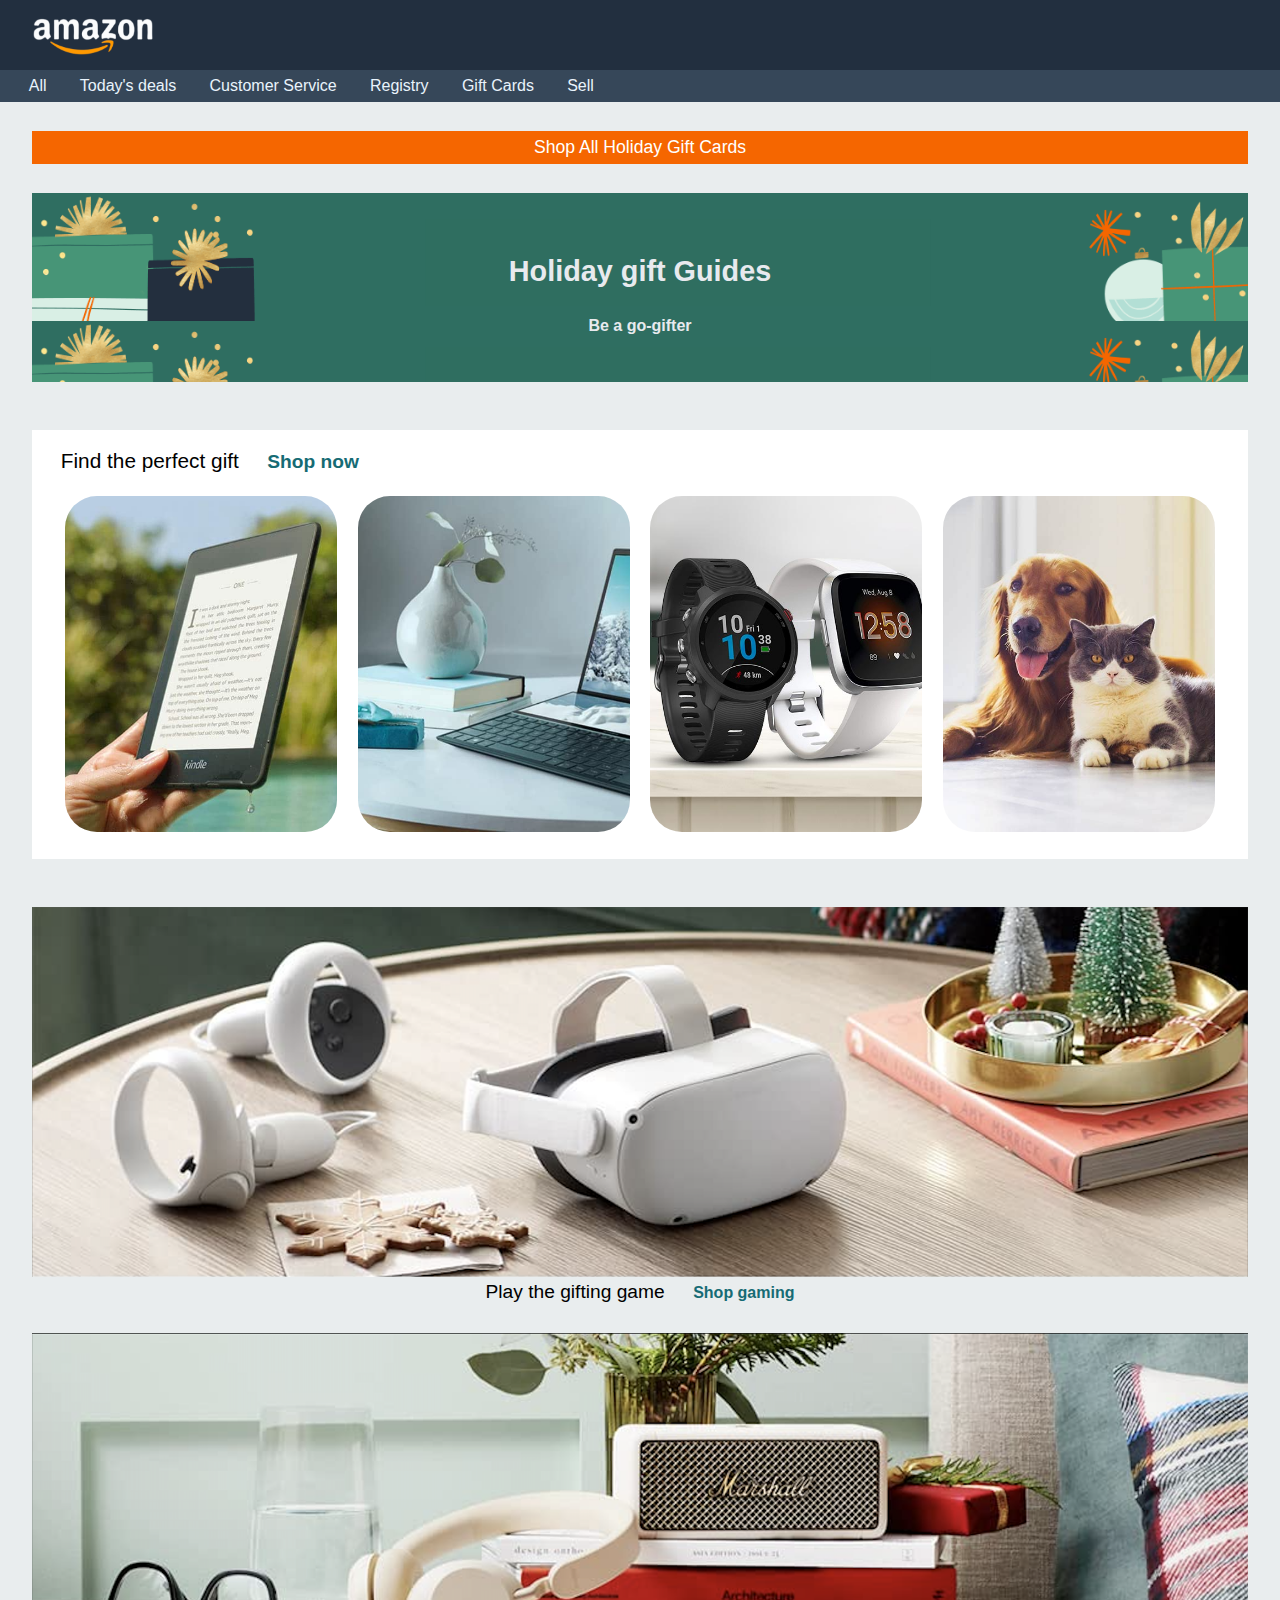
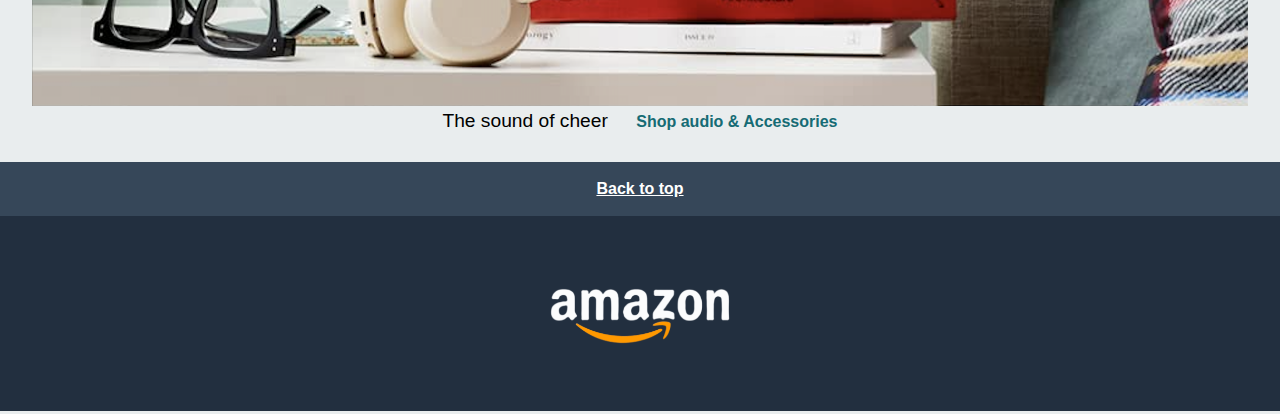
<file: Prova_Settimana2/Amazon Page/index.html>
<html lang="en">
<head>
    <meta charset="UTF-8">
    <meta name="viewport" content="width=device-width, initial-scale=1.0">
    <title>Pagina Amazon - Prova Settimana2</title>
    <link rel="stylesheet" href="assets/css/reset.css">
    <link rel="stylesheet" href="assets/css/style.css">
</head>
<body>
    <header>
        <a href="https://www.amazon.it/" title="Home Amazon"><img src="assets/images/logo.png" alt="Logo Amazon"></a>
        
    </header>
    <nav>
        <ul>
            <li>
                <a href="#" title="Tutte le categorie">All</a>
            </li>
            <li>
                <a href="#" title="Le offerte di oggi">Today's deals</a>                
            </li>
            <li>
                <a href="#" title="Servizio Clienti">Customer Service</a>
            </li>
            <li>
                <a href="#" title="I miei ordini">Registry</a>
            </li>
            <li>
                <a href="#" title="Buoni regalo">Gift Cards</a>
            </li>
            <li>
                <a href="#" title="Non so non sono pratico di Amazon">Sell</a>
            </li>
        </ul>
    </nav>
    <main>
        <div id="Inizio" class="Ma_che_è">
            <h3>Shop All Holiday Gift Cards</h3>
        </div>
        <div class="Eccone_naltro">
            <a href="#" title="Doveva essere un link questo?"><h3>Holiday gift Guides</h3>
            <p>Be a go-gifter</p></a>
        </div>
        <section>   
            <div class="Naviga"><h2>Find the perfect gift</h2>
                                <a href="">Shop now</a>
            </div>
            <div class="Immagini">
                <a href="#"><img src="assets/images/img_1.jpg" alt="Kindle"></a>
                <a href="#"><img src="assets/images/img_2.jpg" alt="Scrivania con libri, piantina e notebook"></a>
                <a href="#"><img src="assets/images/img_3.jpg" alt="Due smartwatches"></a>  
                <a href="#"><img src="assets/images/img_4.jpg" alt="Un cane e un gatto"></a>
            </div>  
        </section>
        <section class="Altra_sezione">
            <div>
                <img src="assets/images/img_9.png" alt="Un visore per VR">
                <h2>Play the gifting game</h2>
                                <a href="">Shop gaming</a>
            </div>
            <div>
                <img src="assets/images/img_10.png" alt="Cuffie e cassa Bluetooth">
                <h2>The sound of cheer</h2>
                                <a href="">Shop audio & Accessories</a>
            </div>
            
            

        </section>


        
        
    </main>
    <div class="torna_su">
        <a href="#Inizio">Back to top</a>
    </div>
    <footer>
        <a href="https://www.amazon.it/"><img src="assets/images/logo.png" alt="Logo Amazon"></a>
        
    </footer>
</body>
</html>
</file>
<file: Prova_Settimana2/Amazon Page/assets/css/style.css>
/* Your styles here */
body{
    background-color: #E9EDEE;
    font-family: Arial, Helvetica, sans-serif;
}

header,footer{
    background-color: #222F3F;
    
}

header img{
    width: 10%;
    margin:0.8rem auto 0.8rem 1.8rem;
    
}

nav, .torna_su {
    background-color: #364759;  
}

nav a{
    text-decoration: none;
    color:#E9F3FC;
    
}

nav li{
    display: inline-block;
    margin:0.5rem 0rem 0.5rem 1.8rem;
}
main{
    
    padding-left:2rem;
    padding-right:2rem
}
.Ma_che_è{
    text-align: center;
    background-color: #F56600;
    color: white;
      
    margin:1.8rem 0rem 1.8rem 0rem;
    padding: 0.5rem;
}
.Ma_che_è h3{
    font-size: 1.1rem; 
    font-weight: 500;

}
.Eccone_naltro{
    background-image: url(../images/bg-image.png);
    background-repeat: repeat-y;
    text-align: center;
    padding-top:4rem;
    padding-bottom: 3rem;
}

.Eccone_naltro h3{
    font-size: 1.8rem;    
    color: #E8EAEE;
    margin-bottom: 2rem;
}
.Eccone_naltro a, .Eccone_naltro h3, .Eccone_naltro p{
    color: #E8EAEE;
    text-decoration: none;
    font-weight: bold;
}
section:first-of-type{
    margin-top: 3rem; 
    margin-bottom:3rem;
    background-color: white; 
    padding-bottom: 1rem;    
   
}

section:first-of-type h2{
    text-align: left;
    font-size: 1.3rem;
    display: inline-block;
    font-weight: 500;

}
h2{
   font-size: 1.2rem;
    display: inline-block;
    font-weight: 500; 
    margin-top: 0.3rem;
}

.Altra_sezione a{
    text-decoration: none;
    color: #166B74;
    font-weight: bold;
    margin-left:1.5rem;
}


.naviga{
    padding:1rem 1rem 1rem 1.8rem;
}
.naviga a{
    text-decoration: none;
    color: #166B74;
    font-weight: bold;
    margin-left:1.5rem;
    font-size:1.2rem
}
.immagini{
    text-align: center;
}

.immagini a{
    display: inline-block;    
    width: 17rem;
    height: 21rem;    
    overflow:hidden;
    margin:0.5rem;
    
    
}
.immagini a img{    
    border-radius: 2rem;    
    width: 100%; 
    height: 100%; 
    object-fit: cover;
       
}

.Altra_sezione{
    width: 100%;
    text-align: center;
}

.Altra_sezione img{
    width: 100%;
    object-fit: cover;
    box-sizing: border-box;
}

.Altra_sezione div{
    margin-bottom: 2rem;
}


.torna_su{
    text-align: center;
    padding: 1.2rem;
}

.torna_su a{
    color: white;
    font-weight: bold;    
}

footer{
    
    text-align: center;
    vertical-align: middle;
}

footer img{
   margin: 4rem;
    width: 15%;
}
</file>
